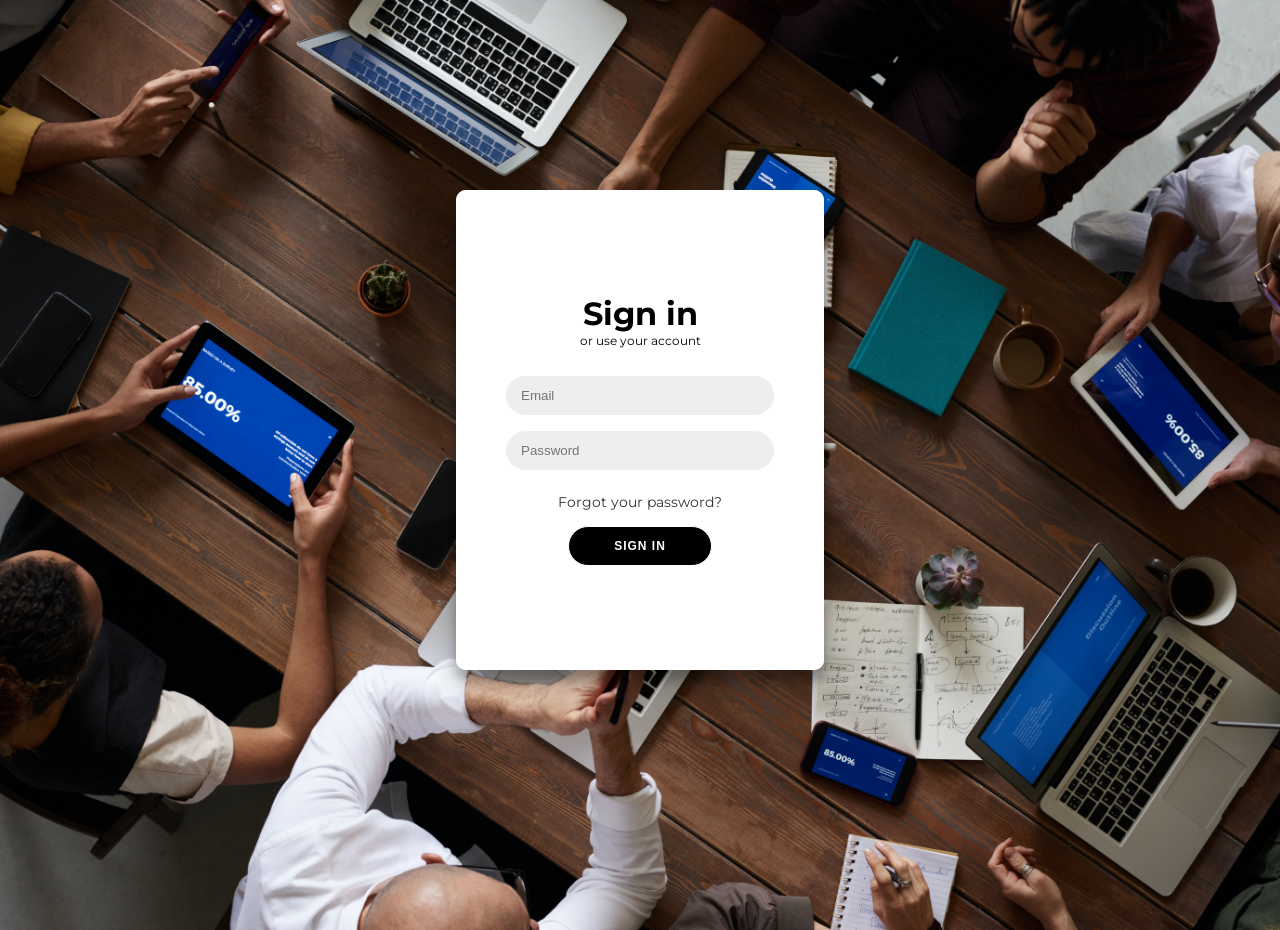
<file: Frontend/functional-page/index.html>
<!DOCTYPE html>
<html lang="en">

<head>
    <meta charset="UTF-8">
    <meta name="viewport" content="width=device-width, initial-scale=1.0">
    <meta http-equiv="X-UA-Compatible" content="ie=edge">
    <title>My Website</title>
    <link rel="stylesheet" href="./style.css">
    <link rel="icon" href="./favicon.ico" type="image/x-icon">
</head>

<body>

    <div class="container" id="container">
        <div class="form-container sign-in-container">

            <form action="#">

                <h1>Sign in</h1>
                <span>or use your account</span>
                <input type="email" placeholder="Email" />
                <input type="password" placeholder="Password" />
                <a href="#">Forgot your password?</a>
                <button>Sign In</button>
            </form>

        </div>
        <!--<div class="overlay-container">
            <div class="overlay">
                <div class="overlay-panel overlay-left">
                    <h1>Welcome Back!</h1>
                    <p>To keep connected with us please login with your personal

                        info</p>
                    <button class="ghost" id="signIn">Sign In</button>
                </div>
                <div class="overlay-panel overlay-right">
                    <h1>Hello, Friend!</h1>
                    <p>Enter your personal details and start journey with us</p>
                    <button class="ghost" id="signUp">Sign Up</button>
                </div>
            </div>
    </div>-->
    </div>

    <script>
        const signUpButton = document.getElementById('signUp');
        const signInButton = document.getElementById('signIn');
        const container = document.getElementById('container');

        signUpButton.addEventListener('click', () => {
            container.classList.add("right-panel-active");
        });

        signInButton.addEventListener('click', () => {
            container.classList.remove("right-panel-active");
        });
    </script>
</body>

</html>
</file>
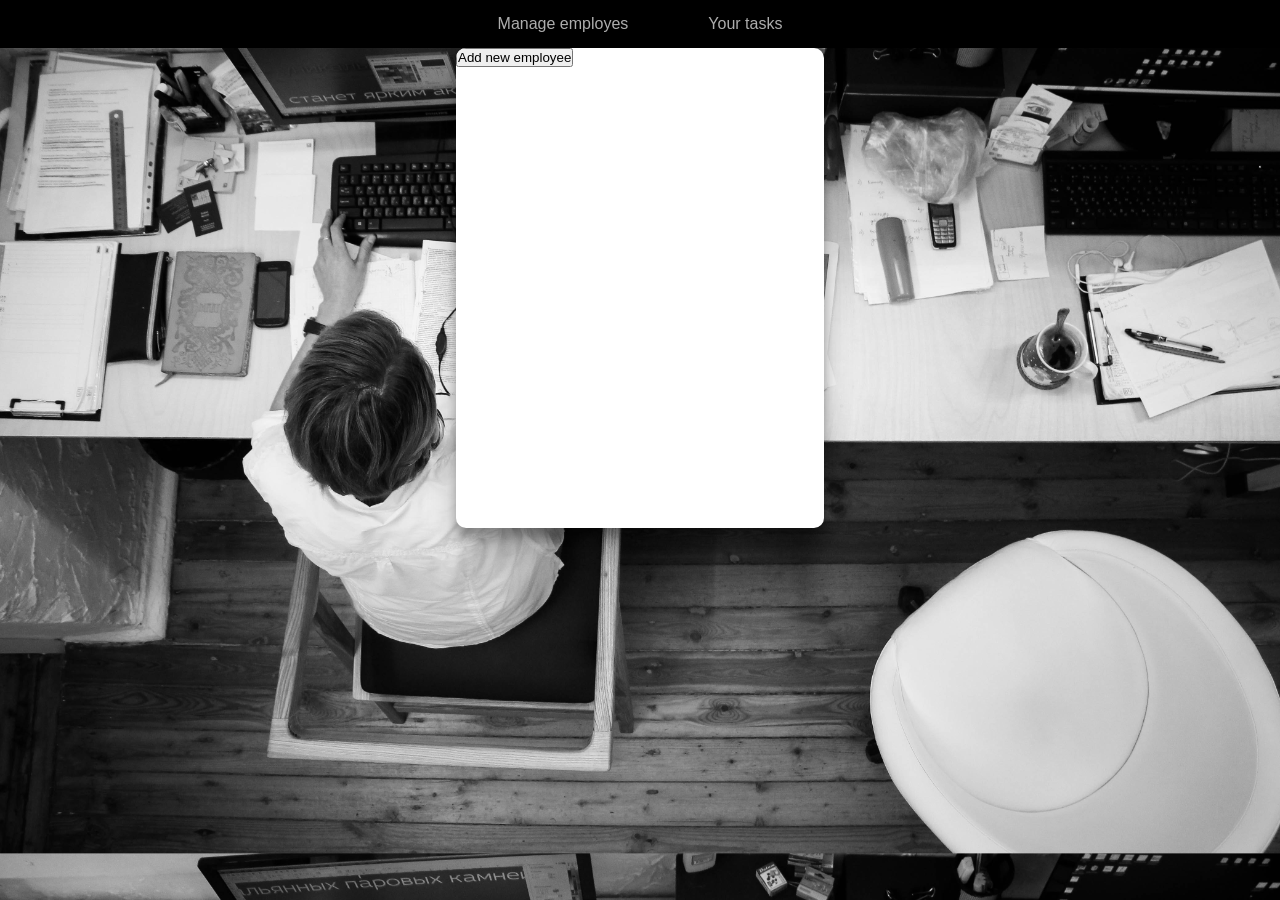
<file: Frontend/functional-page/after-sign/main.html>
<!DOCTYPE html>
<html lang="en">

<head>
    <meta charset="UTF-8" />
    <meta http-equiv="X-UA-Compatible" content="IE=edge" />
    <meta name="viewport" content="width=device-width, initial-scale=1.0" />
    <title>Synsara recruitment web app</title>
    <link rel="stylesheet" href="main.css" />
    <link href="https://fonts.googleapis.com/icon?family=Material+Icons" rel="stylesheet" />
    <link rel="stylesheet"
        href="https://fonts.googleapis.com/css2?family=Material+Icons+Outlined:opsz,wght,FILL,GRAD@20..48,100..700,0..1,-50..200" />
</head>
<!-- ORIGINAL APPLE WEBSITE -->
<!-- https://www.apple.com/th-en/shop/browse/home_th_en -->

<body>
    <nav>
        <ul>
            <li><a href="#">Manage employes</a></li>
            <li><a href="#">Your tasks</a></li>

        </ul>
    </nav>

    <section class="welcome">
        <div class="container" id="container">
            <div class="form-container sign-in-container">

                <button>
                    Add new employee
                </button>

            </div>
    </section>
</body>

</html>
</file>
<file: Frontend/functional-page/style.css>
@import url('https://fonts.googleapis.com/css?family=Montserrat:400,800');

* {
    box-sizing: border-box;
}

body {
    background-image: url("BG-signin.jpg");
    background-size: cover;
    background-repeat: no-repeat;
    background-position: center center;
    display: flex;
    justify-content: center;
    align-items: center;
    flex-direction: column;
    font-family: 'Montserrat', sans-serif;
    height: 100vh;
    margin: -20px 0 50px;
}

h1 {
    font-weight: bold;
    margin: 0;
}

h2 {
    text-align: center;

}

p {
    font-size: 14px;
    font-weight: 100;
    line-height: 20px;
    letter-spacing: 0.5px;
    margin: 20px 0 30px;
}

span {
    font-size: 12px;
    margin-bottom: 20px;
}

a {
    color: #333;
    font-size: 14px;
    text-decoration: none;
    margin: 15px 0;
}

button {
    border-radius: 20px;
    border: 1px solid #ffffff;
    background-color: #000000;
    color: #FFFFFF;
    font-size: 12px;
    font-weight: bold;
    padding: 12px 45px;
    letter-spacing: 1px;
    text-transform: uppercase;
    transition: transform 80ms ease-in;
    cursor: pointer;
}

button:active {
    transform: scale(0.95);
}

button:focus {
    outline: none;
}

button.ghost {
    background-color: transparent;
    border-color: #FFFFFF;
}

form {
    background-color: #FFFFFF;
    display: flex;
    align-items: center;
    justify-content: center;
    flex-direction: column;
    padding: 0 50px;
    height: 100%;
    text-align: center;
}

input {
    background-color: #eee;
    border: none;
    border-radius: 20px;
    padding: 12px 15px;
    margin: 8px 0;
    width: 100%;
}

.container {
    background-color: #fff;
    border-radius: 10px;
    box-shadow: 0 14px 28px rgba(0, 0, 0, 0.25),
        0 10px 10px rgba(0, 0, 0, 0.22);
    position: relative;
    overflow: hidden;
    width: 368px;
    max-width: 100%;
    min-height: 480px;
}

.form-container {
    position: absolute;
    top: 0;
    height: 100%;
    transition: all 0.6s ease-in-out;
}

.sign-in-container {
    left: 0;
    width: 100%;
    z-index: 2;
}

.container.right-panel-active .sign-in-container {
    transform: translateX(100%);
}

.sign-up-container {
    left: 0;
    width: 50%;
    opacity: 0;
    z-index: 1;
}

.container.right-panel-active .sign-up-container {
    transform: translateX(100%);
    opacity: 1;
    z-index: 5;
    animation: show 0.6s;
}

@keyframes show {

    0%,
    49.99% {
        opacity: 0;
        z-index: 1;
    }

    50%,
    100% {
        opacity: 1;
        z-index: 5;
    }
}

.overlay-container {
    position: absolute;
    top: 0;
    left: 50%;
    width: 50%;
    height: 100%;
    overflow: hidden;
    transition: transform 0.6s ease-in-out;
    z-index: 100;
}

.container.right-panel-active .overlay-container {
    transform: translateX(-100%);
}

.overlay {
    background: #fefefe;
    background: -webkit-linear-gradient(to right, #FF4B2B, #FF416C);
    background: linear-gradient(to right, #FF4B2B, #FF416C);
    background-repeat: no-repeat;
    background-size: cover;
    background-position: 0 0;
    color: #FFFFFF;
    position: relative;
    left: -100%;
    height: 100%;
    width: 200%;
    transform: translateX(0);
    transition: transform 0.6s ease-in-out;
}

.container.right-panel-active .overlay {
    transform: translateX(50%);
}

.overlay-panel {
    position: absolute;
    display: flex;
    align-items: center;
    justify-content: center;
    flex-direction: column;
    padding: 0 40px;
    text-align: center;
    top: 0;
    height: 100%;
    width: 50%;
    transform: translateX(0);
    transition: transform 0.6s ease-in-out;
}

.overlay-left {
    transform: translateX(-20%);
}

.container.right-panel-active .overlay-left {
    transform: translateX(0);
}

.overlay-right {
    right: 0;
    transform: translateX(0);
}

.container.right-panel-active .overlay-right {
    transform: translateX(20%);
}

.social-container {
    margin: 20px 0;
}

.social-container a {
    border: 1px solid #DDDDDD;
    border-radius: 50%;
    display: inline-flex;
    justify-content: center;
    align-items: center;
    margin: 0 5px;
    height: 40px;
    width: 40px;

}

footer {
    background-color: #222;
    color: #fff;
    font-size: 14px;
    bottom: 0;
    position: fixed;
    left: 0;
    right: 0;
    text-align: center;
    z-index: 999;
}

footer p {
    margin: 10px 0;
}

footer i {
    color: red;
}

footer a {
    color: #3c97bf;
    text-decoration: none;
}
</file>
<file: Frontend/functional-page/after-sign/main.css>
@import url('https://fonts.googleapis.com/css?family=Roboto:100,300,400,700&display=swap');

* {
    padding: 0;
    margin: 0;
    box-sizing: border-box;
    font-family: 'roboot', sans-serif;
    text-decoration: none;
}

body {
    width: 100%;
    background-image: url("Main-bg.jpg");
    background-size: cover;
}

nav {
    width: 100%;
    height: 48px;
    background: #000;
    display: flex;
    justify-content: center;
    align-items: center;
}

nav ul {
    list-style: none;
    display: flex;
}

nav ul li {
    margin: 0 40px;
}

nav ul li a {
    font-weight: 300;
    color: #adadad;
    transition: 600ms;
}

nav ul li a:hover {
    color: #f5f5f7;
}

/*--- section welcome ---*/
.welcome {
    width: 100%;

    display: flex;
    justify-content: center;
    align-items: center;
}

.welcome h1 {
    color: #fff;
    font-weight: 300;
    font-size: 2rem;
}

/*--- section product ---*/
.product-mac,
.product-iphone,
.product-watch,
.product-ipad {
    width: 100%;
    height: auto;
    display: flex;
    justify-content: center;
    align-items: center;
    padding: 50px 0;
    cursor: pointer;
}

.product-mac h2,
.product-iphone h2,
.product-watch h2,
.product-ipad h2 {
    font-size: 2rem;
    font-weight: 300;
    margin-bottom: 20px;
}

.container {}

.form-container {
    background-color: #fff;
    border-radius: 10px;
    box-shadow: 0 14px 28px rgba(0, 0, 0, 0.25),
        0 10px 10px rgba(0, 0, 0, 0.22);
    position: relative;
    overflow: hidden;
    width: 368px;
    max-width: 100%;
    min-height: 480px;
}

.grid {
    display: grid;
    grid-template-columns: repeat(3, 1fr);
    grid-gap: 15px;
}

.grid-product {
    background: #f1f1f1;
    display: flex;
    flex-direction: column;
    justify-content: center;
    align-items: center;
    transition: .5s;
}

.grid-product:hover {
    background: #e1e1e1;
}

.grid-product img {
    width: 300px;
}

.grid-detail {
    margin: 20px 0;
    text-align: center;
}

.grid-detail p:last-child {
    transition: .5s;
    margin-top: 10px;
}

.grid-product:hover>.grid-detail p:last-child {
    color: #3498db;
}

/*-------*/
.grid-full {
    display: grid;
    grid-template-columns: repeat(3, 1fr);
    grid-gap: 10px;
}

.grid-product-full {
    background: #f1f1f1;
    grid-column: span 3;
    display: flex;
    position: relative;
}

.grid-detail-sum {
    position: absolute;
    top: 35%;
    right: 12%;
    text-align: center;
}

.grid-detail-sum h2 {
    font-size: 3rem;
    font-weight: 500;
}

.grid-detail-sum p {
    margin: 20px 0;
}

.grid-detail-sum a {
    color: #3498db;
}

.grid-detail-sum a:hover {
    text-decoration: underline;
}

/*--- footer ---*/
footer {
    width: 100%;
    height: 500px;
    background: #f1f1f1;
    display: flex;
    flex-direction: column;
    align-items: center;
}

.footer-main {
    width: 1070px;
}

.footer-detail {
    font-size: .7rem;
    color: #95a5a6;
    padding: 20px 0;
    border-bottom: 1px solid #bdc3c7;
}

.footer-detail a {
    color: #2c3e50;
}

.footer-detail a:hover {
    text-decoration: underline;
}

.footer-welcome {
    display: flex;
    margin: 20px 0;
    font-size: .8rem;
    color: #34495e;
}

.footer-welcome i {
    margin-right: 10px;
}

.footer-ul {
    display: flex;
    justify-content: space-between;
}

.footer-ul ul {
    list-style: none;
}

.footer-ul ul li {
    margin: 7px 0;
}

.footer-ul ul li h4 {
    color: #34495e;
    font-size: .7rem;
}

.footer-ul ul li a {
    color: #7f8c8d;
    font-size: .7rem;
}

.footer-ul ul li a:hover {
    text-decoration: underline;
}

#mt {
    padding-top: 30px;
}

.footer-contact {
    border-bottom: 1px solid #bdc3c7;
    padding: 12px 0;
    margin: 10px 0;
    color: #7f8c8d;
    font-size: .7rem;
}

.footer-contact a {
    color: #3498db;
}

.footer-contact a:hover {
    text-decoration: underline;
}

.footer-copyright {
    color: #7f8c8d;
    font-size: .7rem;
    display: flex;
    justify-content: space-between;
}

.footer-copyright ul {
    display: flex;
    list-style: none;
    width: auto;
}

.footer-copyright ul li {
    margin: 0 10px;
}

.footer-copyright ul li a {
    color: #7f8c8d;
}

.footer-copyright ul li a:hover {
    text-decoration: underline;
}

.vr {
    height: 15px;
    width: 1px;
    background: #bdc3c7;
}

.footer-lang {
    display: flex;
}

.footer-lang p {
    margin: 0 10px;
}

.circle {
    width: 15px;
    height: 15px;
}

.circle img {
    width: 100%;
    height: 100%;
    background-size: cover;
    border-radius: 50%;
}
</file>
